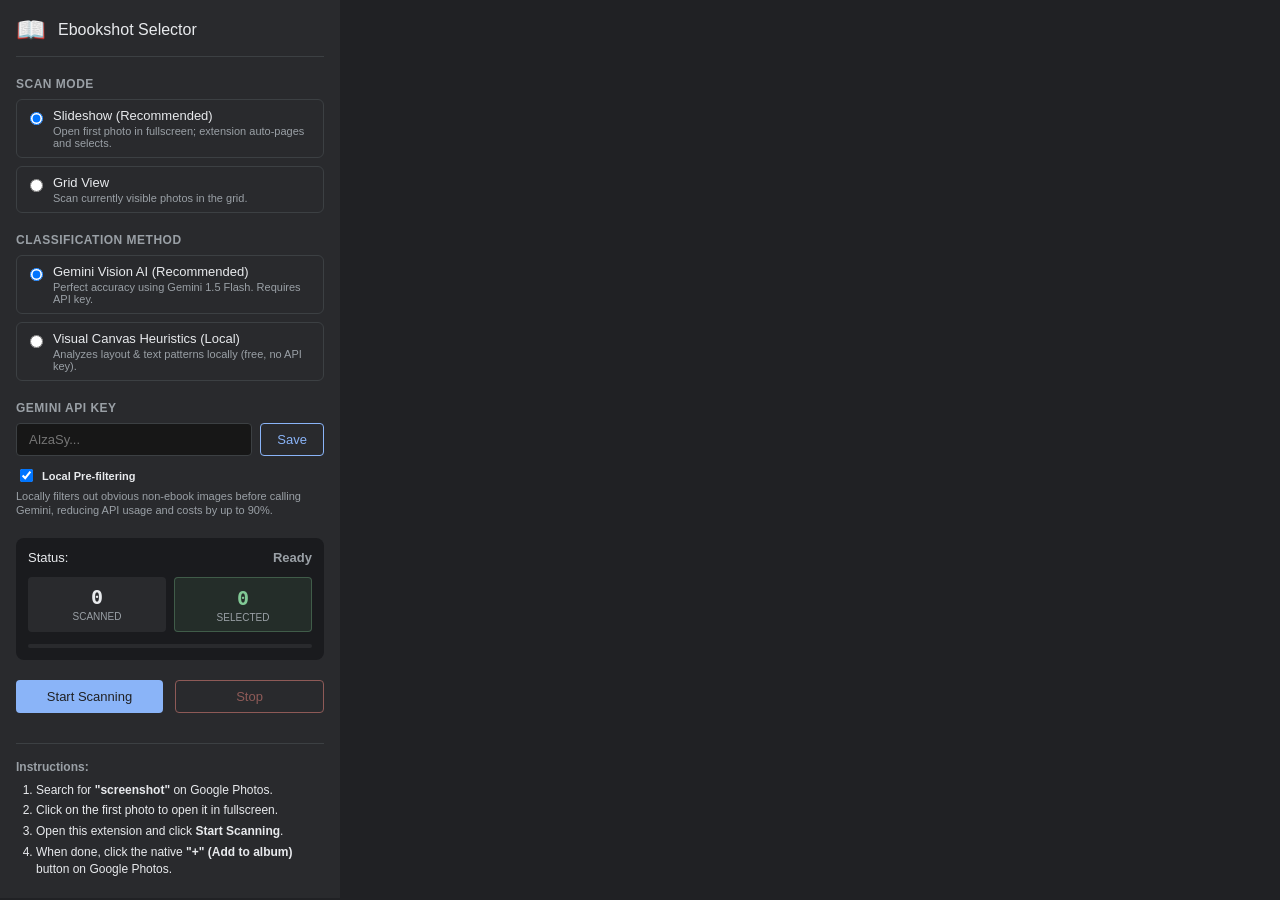
<file: src/ebookshots-extension/popup.html>
<!DOCTYPE html>
<html>
<head>
  <meta charset="utf-8">
  <title>Ebook Screenshot Selector</title>
  <link rel="stylesheet" href="popup.css">
</head>
<body>
  <div class="card">
    <div class="header">
      <div class="logo">📖</div>
      <h1>Ebookshot Selector</h1>
    </div>

    <!-- Mode Configuration -->
    <div class="section">
      <label class="section-title">Scan Mode</label>
      <div class="radio-group">
        <label class="radio-option">
          <input type="radio" name="scanMode" value="slideshow" checked>
          <div class="radio-content">
            <span class="option-title">Slideshow (Recommended)</span>
            <span class="option-desc">Open first photo in fullscreen; extension auto-pages and selects.</span>
          </div>
        </label>
        <label class="radio-option">
          <input type="radio" name="scanMode" value="grid">
          <div class="radio-content">
            <span class="option-title">Grid View</span>
            <span class="option-desc">Scan currently visible photos in the grid.</span>
          </div>
        </label>
      </div>
    </div>

    <!-- Engine Configuration -->
    <div class="section">
      <label class="section-title">Classification Method</label>
      <div class="radio-group">
        <label class="radio-option">
          <input type="radio" name="classMethod" value="gemini" checked>
          <div class="radio-content">
            <span class="option-title">Gemini Vision AI (Recommended)</span>
            <span class="option-desc">Perfect accuracy using Gemini 1.5 Flash. Requires API key.</span>
          </div>
        </label>
        <label class="radio-option">
          <input type="radio" name="classMethod" value="local">
          <div class="radio-content">
            <span class="option-title">Visual Canvas Heuristics (Local)</span>
            <span class="option-desc">Analyzes layout & text patterns locally (free, no API key).</span>
          </div>
        </label>
      </div>
    </div>

    <!-- Gemini API Key Input (conditional) -->
    <div id="geminiConfig" class="section">
      <label for="apiKey" class="section-title">Gemini API Key</label>
      <div class="input-container">
        <input type="password" id="apiKey" placeholder="AIzaSy..." />
        <button id="saveKeyBtn" class="secondary-btn">Save</button>
      </div>
      <div style="margin-top: 10px; display: flex; align-items: center; gap: 6px;">
        <input type="checkbox" id="preFilter" checked />
        <label for="preFilter" style="font-size: 11px; font-weight: 600; color: var(--text-primary); cursor: pointer; user-select: none;">Local Pre-filtering</label>
      </div>
      <p class="help-text" style="margin-top: 4px;">Locally filters out obvious non-ebook images before calling Gemini, reducing API usage and costs by up to 90%.</p>
    </div>

    <!-- Status & Progress -->
    <div class="status-box">
      <div class="status-row">
        <span>Status:</span>
        <span id="statusText" class="status-val idle">Ready</span>
      </div>
      <div class="stats-grid">
        <div class="stat-card">
          <span class="stat-num" id="scannedCount">0</span>
          <span class="stat-lbl">Scanned</span>
        </div>
        <div class="stat-card match">
          <span class="stat-num" id="matchCount">0</span>
          <span class="stat-lbl">Selected</span>
        </div>
      </div>
      <div class="progress-bar-container">
        <div id="progressBar" class="progress-bar" style="width: 0%;"></div>
      </div>
    </div>

    <!-- Actions -->
    <div class="actions">
      <button id="startBtn" class="primary-btn">Start Scanning</button>
      <button id="stopBtn" class="danger-btn" disabled>Stop</button>
    </div>

    <div class="actions" style="margin-top: 10px;">
      <button id="downloadOcrBtn" class="secondary-btn" style="width: 100%; display: none;">Download OCR Text File</button>
    </div>

    <!-- Help Instructions -->
    <div class="help-section">
      <h3>Instructions:</h3>
      <ol>
        <li>Search for <strong>"screenshot"</strong> on Google Photos.</li>
        <li class="slideshow-instr">Click on the first photo to open it in fullscreen.</li>
        <li>Open this extension and click <strong>Start Scanning</strong>.</li>
        <li>When done, click the native <strong>"+" (Add to album)</strong> button on Google Photos.</li>
      </ol>
    </div>
  </div>
  <script src="popup.js"></script>
</body>
</html>
</file>
<file: src/ebookshots-extension/popup.css>
:root {
  --bg-color: #202124;
  --card-bg: #292a2d;
  --text-primary: #e8eaed;
  --text-secondary: #9aa0a6;
  --border-color: #3c4043;
  --accent-color: #8ab4f8;
  --accent-hover: #aecbfa;
  --danger-color: #f28b82;
  --danger-hover: #fce8e6;
}

body {
  margin: 0;
  padding: 0;
  font-family: 'Roboto', -apple-system, BlinkMacSystemFont, 'Segoe UI', sans-serif;
  background-color: var(--bg-color);
  color: var(--text-primary);
  width: 340px;
}

.card {
  background-color: var(--card-bg);
  padding: 16px;
  box-sizing: border-box;
}

.header {
  display: flex;
  align-items: center;
  margin-bottom: 20px;
  border-bottom: 1px solid var(--border-color);
  padding-bottom: 12px;
}

.logo {
  font-size: 24px;
  margin-right: 12px;
}

h1 {
  margin: 0;
  font-size: 16px;
  font-weight: 500;
  color: var(--text-primary);
}

.section {
  margin-bottom: 20px;
}

.section-title {
  display: block;
  font-size: 12px;
  font-weight: 600;
  color: var(--text-secondary);
  text-transform: uppercase;
  letter-spacing: 0.5px;
  margin-bottom: 8px;
}

.radio-group {
  display: flex;
  flex-direction: column;
  gap: 8px;
}

.radio-option {
  display: flex;
  align-items: flex-start;
  padding: 8px;
  border: 1px solid var(--border-color);
  border-radius: 6px;
  cursor: pointer;
  transition: background-color 0.2s;
}

.radio-option:hover {
  background-color: rgba(255, 255, 255, 0.04);
}

.radio-option input[type="radio"] {
  margin-top: 4px;
  margin-right: 10px;
}

.radio-content {
  display: flex;
  flex-direction: column;
}

.option-title {
  font-size: 13px;
  font-weight: 500;
}

.option-desc {
  font-size: 11px;
  color: var(--text-secondary);
  margin-top: 2px;
}

.input-container {
  display: flex;
  gap: 8px;
}

input[type="password"], input[type="text"] {
  flex-grow: 1;
  background-color: #171717;
  border: 1px solid var(--border-color);
  color: var(--text-primary);
  padding: 8px 12px;
  border-radius: 4px;
  font-size: 13px;
  outline: none;
}

input[type="password"]:focus, input[type="text"]:focus {
  border-color: var(--accent-color);
}

button {
  border: none;
  border-radius: 4px;
  padding: 8px 16px;
  font-size: 13px;
  font-weight: 500;
  cursor: pointer;
  transition: background-color 0.2s, opacity 0.2s;
}

button:disabled {
  opacity: 0.5;
  cursor: not-allowed;
}

.primary-btn {
  background-color: var(--accent-color);
  color: #202124;
}

.primary-btn:hover:not(:disabled) {
  background-color: var(--accent-hover);
}

.secondary-btn {
  background-color: transparent;
  border: 1px solid var(--accent-color);
  color: var(--accent-color);
}

.secondary-btn:hover:not(:disabled) {
  background-color: rgba(138, 180, 248, 0.08);
}

.danger-btn {
  background-color: transparent;
  border: 1px solid var(--danger-color);
  color: var(--danger-color);
}

.danger-btn:hover:not(:disabled) {
  background-color: rgba(242, 139, 130, 0.08);
}

.actions {
  display: flex;
  gap: 12px;
  margin-top: 20px;
}

.actions button {
  flex: 1;
}

.status-box {
  background-color: #1a1b1e;
  border-radius: 8px;
  padding: 12px;
  margin-top: 20px;
}

.status-row {
  display: flex;
  justify-content: space-between;
  align-items: center;
  font-size: 13px;
  margin-bottom: 12px;
}

.status-val {
  font-weight: 600;
}

.status-val.idle { color: var(--text-secondary); }
.status-val.scanning { color: var(--accent-color); }
.status-val.paused { color: #fbbc04; }
.status-val.done { color: #81c995; }

.stats-grid {
  display: grid;
  grid-template-columns: 1fr 1fr;
  gap: 8px;
  margin-bottom: 12px;
}

.stat-card {
  background-color: var(--card-bg);
  padding: 8px;
  border-radius: 4px;
  display: flex;
  flex-direction: column;
  align-items: center;
}

.stat-card.match {
  background-color: rgba(129, 201, 149, 0.1);
  border: 1px solid rgba(129, 201, 149, 0.3);
}

.stat-num {
  font-size: 20px;
  font-weight: 600;
  font-family: monospace;
}

.stat-card.match .stat-num {
  color: #81c995;
}

.stat-lbl {
  font-size: 10px;
  color: var(--text-secondary);
  text-transform: uppercase;
  margin-top: 2px;
}

.progress-bar-container {
  height: 4px;
  background-color: var(--card-bg);
  border-radius: 2px;
  overflow: hidden;
}

.progress-bar {
  height: 100%;
  background-color: var(--accent-color);
  transition: width 0.3s ease;
}

.help-section {
  margin-top: 20px;
  padding-top: 16px;
  border-top: 1px solid var(--border-color);
}

.help-section h3 {
  font-size: 12px;
  margin: 0 0 8px 0;
  color: var(--text-secondary);
}

.help-section ol {
  margin: 0;
  padding-left: 20px;
  font-size: 12px;
  color: var(--text-primary);
  line-height: 1.4;
}

.help-section li {
  margin-bottom: 4px;
}

.help-text {
  font-size: 11px;
  color: var(--text-secondary);
  line-height: 1.3;
}
</file>
